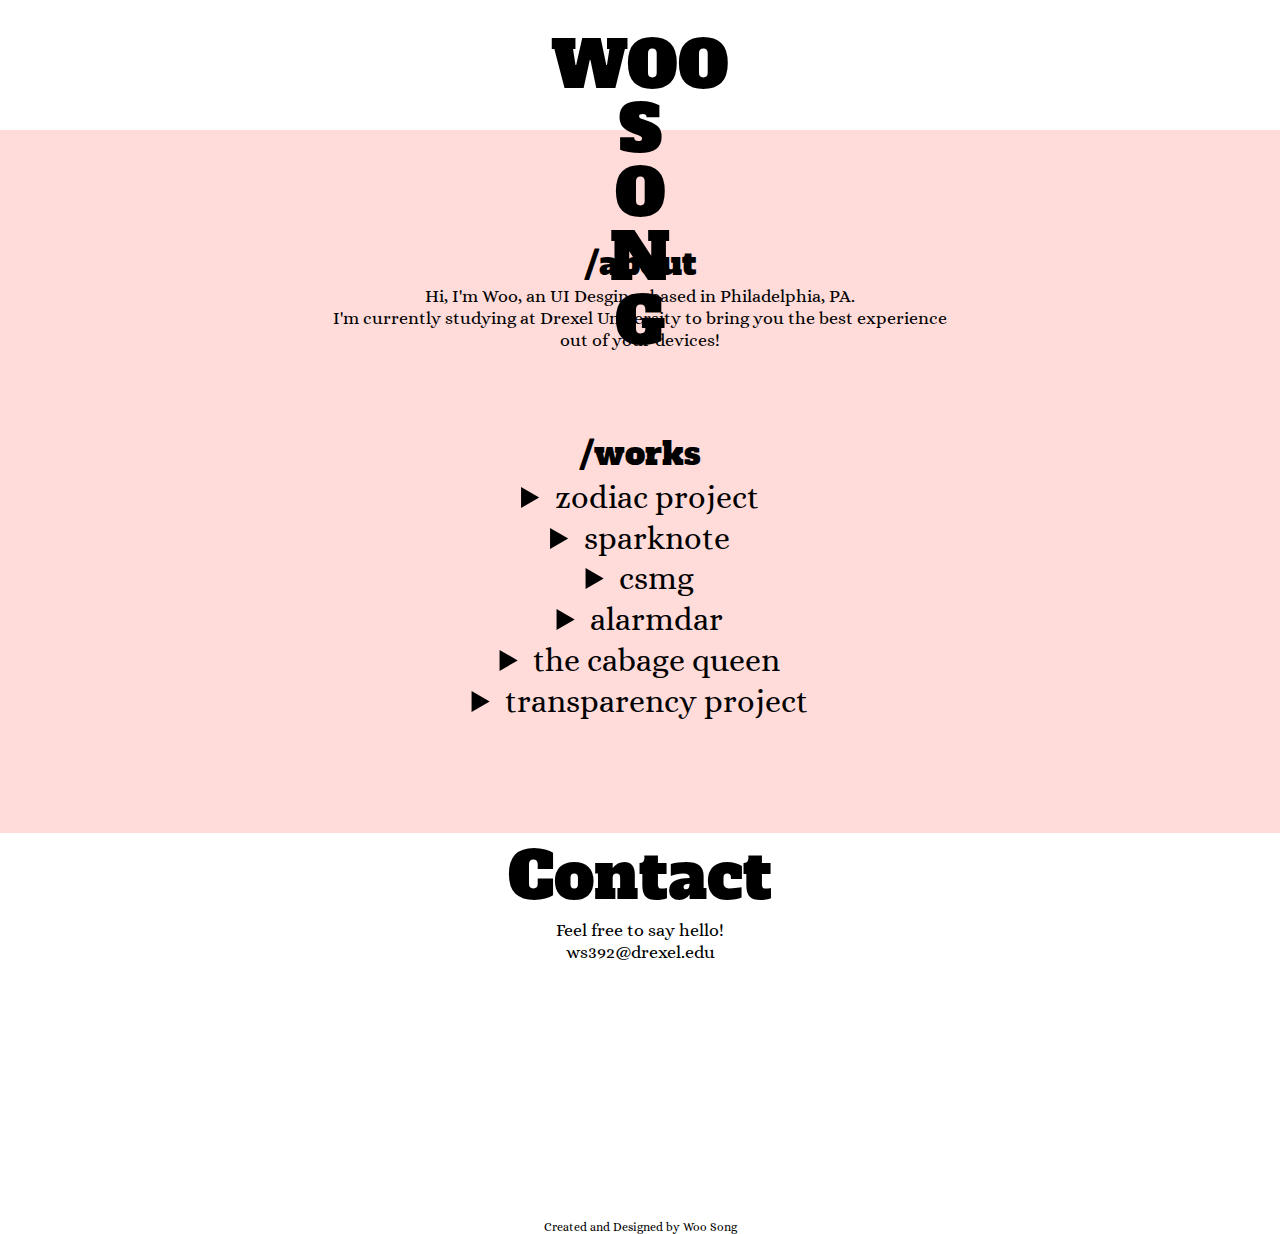
<file: index.html>
<!DOCTYPE html>
<html lang="en">
    <head>
        <meta charset="UTF-8">
        <meta name="viewport" content="width=device-width, initial-scale=1.0">
        <meta http-equiv="X-UA-Compatible" content="ie=edge">

        <title>Woo Song</title>

        <link rel="stylesheet" type="text/css" href="style.css">
        <link href="https://fonts.googleapis.com/css?family=Alfa+Slab+One|Alice|Dorsa" rel="stylesheet">
    </head>
    <body>
        <!-- half-cut logo -->
        <div class="white">
            <header class="halfCut">
                WOO
                <div id="song">
                    <div id="s">S</div>
                    <div id="o">O</div>
                    <div id="n">N</div>
                    <div id="g">G</div>
                </div>
            </header>
            <div id="boxTop">
                <div class="noColor"></div>
                <div class="noColor"></div>
                <div class="pitch"></div>
                <div class="pitch"></div>
            </div>
        </div>

        <div class="wrapper">
            <!-- about -->
            <div class="about">
                <a href="#" class="divTitle">/about</a>
                <p>
                    Hi, I'm Woo, an UI Desginer based in Philadelphia, PA.<br>
                    I'm currently studying at Drexel University to bring you the best experience out of your devices!
                <p>
            </div>

            <!-- work items -->
            <div class="worksGrid">
                <a href="#" class="divTitle">/works</a>

                <details class="workContainer" id="workContainer-1">
                    <summary class="worksTitle">zodiac project</summary>
                    <div class="workItem">
                        <img class="horizontalImg" src="assets/thumbnails/zodiac.png" alt="Zodiac Project" />
                        <p>
                            The Zodiac Project invites you to the festival of Chinese Zodiac!
                            Clicking on each lamp will let you know what each animal symoblizes
                            and which zodiac animal you are based on your birthday.
                            My focus was to bring an uniqe and engaging interface to support the site's functionality.
                        </p>
                        <button class="close">close</button>
                    </div>
                </details>

                <details class="workContainer" id="workContainer-2">
                    <summary class="worksTitle">sparknote</summary>
                    <div class="workItem">
                        <img class="horizontalImg" src="assets/thumbnails/sparknote.png" alt="SparkNote Redesign Project" />
                        <p>
                            My job in this project was to re-design SparkNote in a way that it brings the
                            most appropriate and the quickest result for users' goals from the site.
                            I focused on organizing the contents in the main page to allow users to access
                            what they want at their first glance, and supporting secondary study guide within the study guide page;
                            this will help reducing the number of page-switching/tab-switching within one page.
                        </p>
                        <button class="close">close</button>
                    </div>
                </details>

                <details class="workContainer" id="workContainer-3">
                    <summary class="worksTitle">csmg</summary>
                    <div class="workItem">
                        <img class="horizontalImg" src="assets/thumbnails/csmg.png" alt="CSMG Mock-Up" />
                        <p>
                            My frist project in Web Design.
                            CSMG is the mortgage company located in Blue Bell, PA.
                            The color combination of Green and Gold helps setting the company's identity
                            as a business involving assets.
                        </p>
                        <button class="close">close</button>
                    </div>
                </details>

                <details class="workContainer" id="workContainer-4"> 
                    <summary class="worksTitle">alarmdar</summary>
                    <div class="workItem doubleSide">
                        <img class="verticalImg" src="assets/thumbnails/alarmdar.png" alt="Alarmdar Application Prototype" />
                        <p>
                            It was my first try coming up with an idea and a design for mobile application.
                            I came up with the idea from the experiences of myself setting up multiple alarms
                            for everyday's tasks.
                            Alarmdar is an application that will allows you to pick your events from your
                            desired calendar or event-schedulers and automatically sets multiple alarms 
                            based on the various options you can choose - your location from destination, transporation, etc.
                        </p>
                        <button class="close">close</button>
                    </div>
                </details>

                <details class="workContainer" id="workContainer-5">
                    <summary class="worksTitle">the cabage queen</summary>
                    <div class="workItem doubleSide">
                        <img class="verticalImg" src="assets/thumbnails/movie_poster.jpg" alt="Movie Poster using Self-Portrait" />
                        <p>
                            This is the product of my Illustration and Photoshop skills!
                            I used the photo of cabbage and myself to portrait myself with cabbage head in the Illustration.
                            To present myself as an alien villain invaiding an Earth,
                            I made use of the colors that will alert the viewers of dangers along with the rough textures
                            of the main logo.
                        </p>
                        <button class="close">close</button>
                    </div>
                </details>

                <details class="workContainer" id="workContainer-6">
                    <summary class="worksTitle">transparency project</summary>
                    <div class="workItem">
                        <img class="horizontalImg" src="assets/thumbnails/transparency.png" alt="Transparency Project" />
                        <p>
                            This Transparency Project will let you explore the power of Transparency!
                            The gradient waves that spans the bottom-half of the page will allow you to
                            experience what transparency can do to colors.
                        </p>
                        <button class="close">close</button>
                    </div>
                </details>

            </div>
        </div>

        <!-- contact -->
        <div class="contact">
            <div id="boxBottom">
                <div class="noColor"></div>
                <div class="noColor"></div>
                <div class="noColor"></div>
                <div class="noColor"></div>
                <div class="noColor"></div>
                <div class="pitch"></div>
                <div class="pitch"></div>
            </div>
            <a href="#" class="halfCut">Contact</a>
            <p>
                Feel free to say hello!<br>
                <a href="mailto:ws392@drexel.edu">ws392@drexel.edu</a>
            </p>
        </div>

        <!-- footer -->
        <footer>
            Created and Designed by Woo Song
        </footer>

        <script src="main.js"></script>
    </body>
</html>
</file>
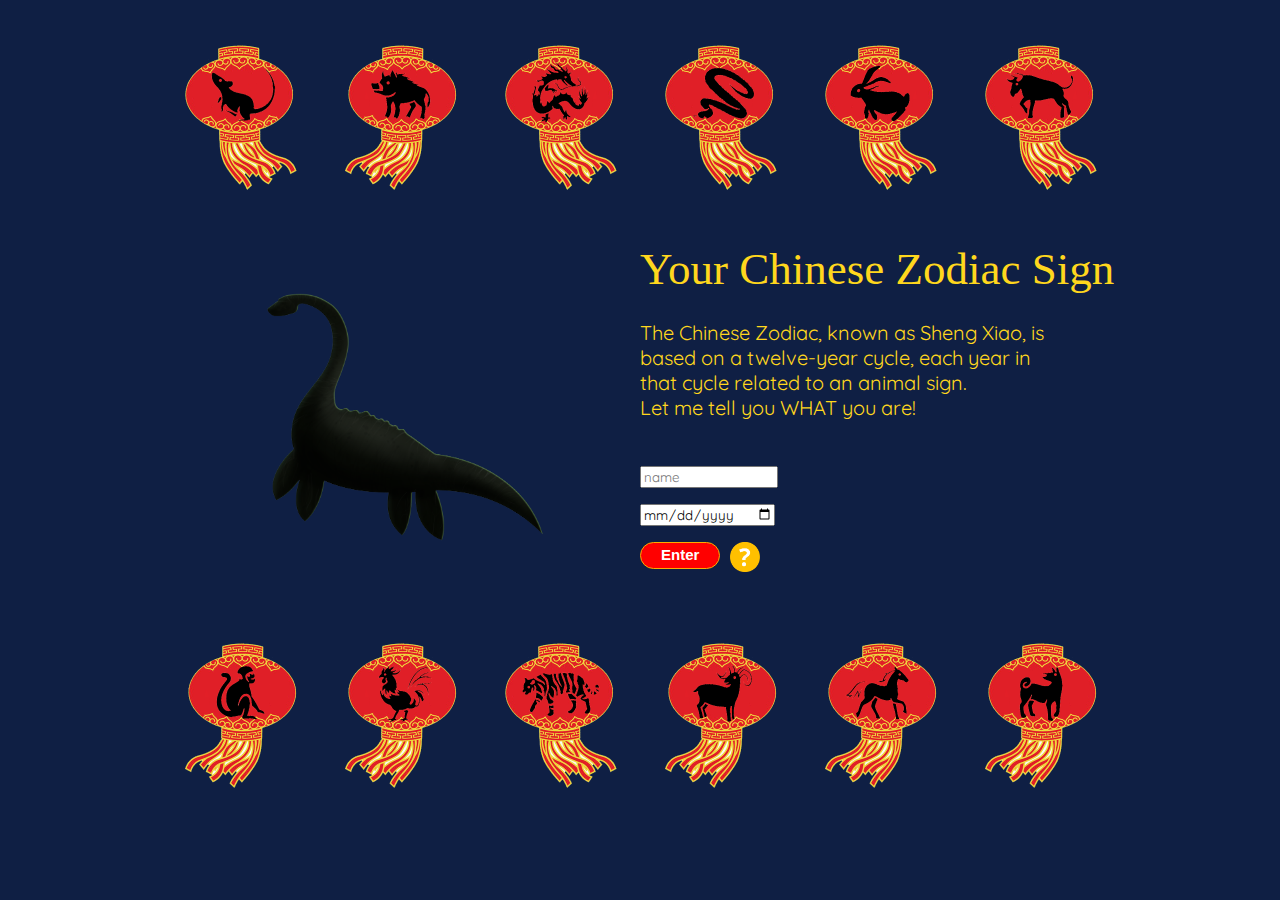
<file: assets/portfolio/Web/IDM231_FINAL/index.html>
<!DOCTYPE html>
<html>
    <head>
        <title>Your Chinese Zodiac Sign</title>
        <link rel="stylesheet" type="text/css" href="style.css">
        <!-- embedding webfonts -->
        <link rel="stylesheet" link href="https://fonts.googleapis.com/css?family=Mountains+of+Christmas|Quicksand">
    </head>

    <body>
        <div class = "wrapper">
        <div class = "interface">
        <!-- buttons row1 -->
        <div class = "buttons row1">
            <img id = "rat-button" src="images/buttons/rat.png" alt = "rat-button"/>
            <img id = "pig-button" src="images/buttons/pig.png" alt = "pig-button"/>
            <img id = "dragon-button" src="images/buttons/dragon.png" alt = "dragon-button"/>
            <img id = "snake-button" src="images/buttons/snake.png" alt = "snake-button"/>
            <img id = "rabbit-button" src="images/buttons/rabbit.png" alt = "rabbit-button"/>
            <img id = "ox-button" src="images/buttons/ox.png" alt = "ox-button"/>
        </div>
        <div class = "content">
                <!-- zodiac images -->
                <div class = "image-container" id = "image-container">
                    <img id = "rat-image" src = "images/results/rat.png" alt = "rat"/>
                    <img id = "pig-image" src = "images/results/pig.png" alt = "pig"/>
                    <img id = "dragon-image" src = "images/results/dragon.png" alt = "dragon"/>
                    <img id = "snake-image" src = "images/results/snake.png" alt = "snake"/>
                    <img id = "rabbit-image" src = "images/results/rabbit.png" alt = "rabbit"/>
                    <img id = "ox-image" src = "images/results/ox.png" alt = "ox"/>
                    <img id = "monkey-image" src = "images/results/monkey.png" alt = "monkey"/>
                    <img id = "rooster-image" src = "images/results/rooster.png" alt = "rooster"/>
                    <img id = "tiger-image" src = "images/results/tiger.png" alt = "tiger"/>
                    <img id = "sheep-image" src = "images/results/sheep.png" alt = "sheep"/>
                    <img id = "horse-image" src = "images/results/horse.png" alt = "horse"/>
                    <img id = "dog-image" src = "images/results/dog.png" alt = "dog"/>
                    <img id = "default-image" src = "images/results/default.png" alt = "none-selected"/>
                </div>
                <div class = "content-container">
                    <!-- title and result text -->
                    <p id = "title">Your Chinese Zodiac Sign</p>
                    <div id = "date-container">
                        <p>12/22 - 1/19</p>
                        <p>11/22 - 12/21</p>
                        <p>10/24 - 11/21</p>
                        <p>9/23 - 10/23</p>
                        <p>8/23 - 9/22</p>
                        <p>7/23 - 8/22</p>
                        <p>6/22 - 7/22</p>
                        <p>5/21 - 6/21</p>
                        <p>4/20 - 5/20</p>
                        <p>3/21 - 4/19</p>
                        <p>2/19 - 3/20</p>
                        <p>1/20 - 2/18</p>
                    </div>
                    <div class = "test-content" id = "test-content">
                        <p id = "rat-text">People born in the Year of the Rat are instinctive, acute and alert in nature which makes them to be brilliant businessmen.</p>
                        <p id = "pig-text">People with Chinese zodiac Pig sign are considerate, responsible, independent and optimistic.</p>
                        <p id = "dragon-text">People with Chinese zodiac Dragon sign are usually a group of people who are lively, intellectual and excitable.</p>
                        <p id = "snake-text">People with Chinese zodiac sign 'Snake', sensitive and humorous, and most of them are gifted in literature and art.</p>
                        <p id = "rabbit-text">People with Chinese zodiac Rabbit sign usually impress others with an image of tenderness, grace and sensitive.</p>
                        <p id = "ox-text">People born in the Year of Ox bear persistent, simple, honest, and straightforward characteristics.</p>
                        <p id = "monkey-text">The general image of people born in the Year of the Monkey is of always being smart, clever and intelligent, especially in their career and wealth.</p>
                        <p id = "rooster-text">People born in the Year of Rooster according to Chinese zodiac have many excellent characteristics, such as being honest, bright, communicative and ambitious.</p>
                        <p id = "tiger-text">People with Chinese zodiac sign 'Tiger' are powerful, independent, confident and brave. They have strong sense of errantry, being frank and easy to win others' trust.</p>
                        <p id = "sheep-text">People born in the Year of the Sheep are tender, polite, filial, clever, and kind-hearted.</p>
                        <p id = "horse-text">They always impress upon people with dynamic, zealous and generous image.</p>
                        <p id = "dog-text">People born in the Year of the Dog are usually independent, sincere, loyal and decisive according to Chinese zodiac analysis.</p>
                        <p id = "default-text">The Chinese Zodiac, known as Sheng Xiao, is based on a twelve-year cycle, each year in that cycle related to an animal sign.
                                <br/>Let me tell you WHAT you are!</p>
                    </div>
                    <div class = "input-container">
                        <form id = "input-fields" onsubmit="event.preventDefault(); return getZodiacAnimal();">
                            <p>
                                <input id = "name" name = "name" type = "text" placeholder = "name">
                            </p>
                            <p>
                                <input id = "bday" name = "bday" type = "date" required>
                            </p>
                            <input id = "enter" type= "submit" value = "Enter">
                        </form>
                            <img id = "help-button" src = "images/help.png"/>
                    </div>
                </div>
        </div>
        <!-- help image -->
        <div class = "help">
            <img id = "help-image" src="images/help-ss.png"/>
            <a href="#" id = "exit-help">X</a>
        </div>

        <!-- buttons row2 -->
        <div class = "buttons row2">
            <img id = "monkey-button" src="images/buttons/monkey.png" alt = "monkey-button"/>
            <img id = "rooster-button" src="images/buttons/rooster.png" alt = "rooster-button"/>
            <img id = "tiger-button" src="images/buttons/tiger.png" alt = "tiger-button"/>
            <img id = "sheep-button" src="images/buttons/sheep.png"/ alt = "sheep-button">
            <img id = "horse-button" src="images/buttons/horse.png"/ alt = "horse-button">
            <img id = "dog-button" src="images/buttons/dog.png" alt = "dog-button"/>
        </div>
        </div> 
        
        <!-- sounds -->
        <audio id="rat-sound" src="sounds/rat.mp3">No support for audio</audio>
        <audio id="pig-sound" src="sounds/pig.mp3">No support for audio</audio>
        <audio id="dragon-sound" src="sounds/dragon.mp3">No support for audio</audio>
        <audio id="snake-sound" src="sounds/snake.mp3">No support for audio</audio>
        <audio id="rabbit-sound" src="sounds/rabbit.mp3">No support for audio</audio>
        <audio id="ox-sound" src="sounds/ox.mp3">No support for audio</audio>
        <audio id="monkey-sound" src="sounds/monkey.mp3">No support for audio</audio>
	    <audio id="rooster-sound" src="sounds/rooster.mp3">No support for audio</audio>
        <audio id="tiger-sound" src="sounds/tiger.mp3">No support for audio</audio>
        <audio id="sheep-sound" src="sounds/sheep.mp3">No support for audio</audio>
        <audio id="horse-sound" src="sounds/horse.mp3">No support for audio</audio>
        <audio id="dog-sound" src="sounds/dog.mp3">No support for audio</audio>
        
        <script type="text/javascript" src="main.js"></script>
        </div>
    </body>
</html>
</file>
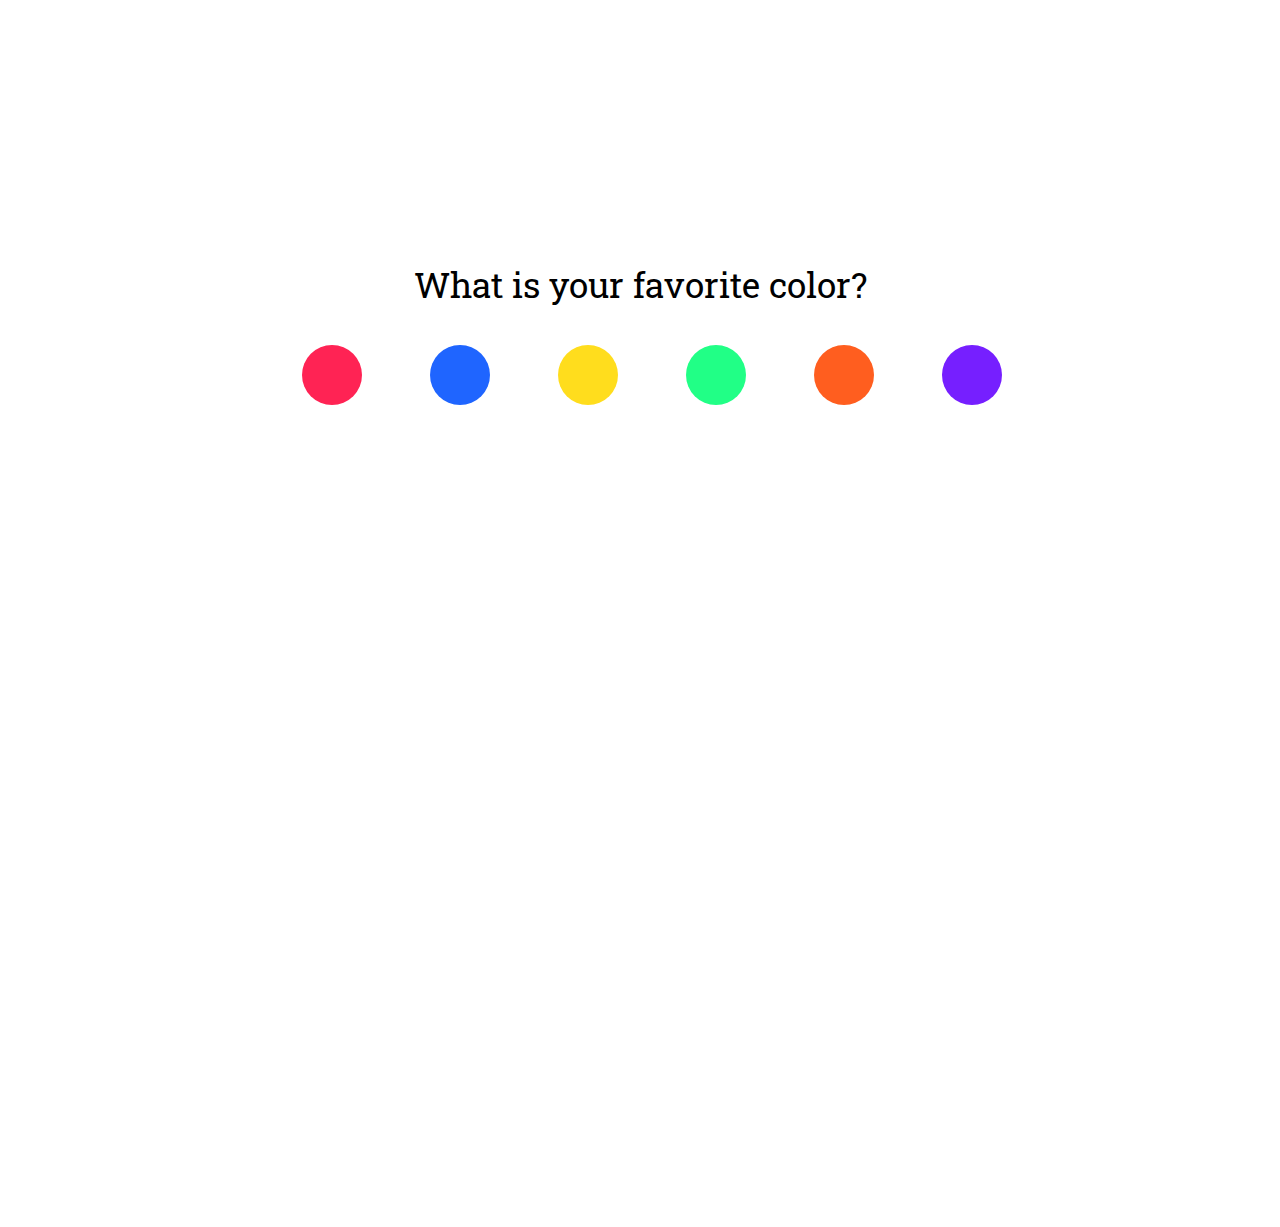
<file: assets/portfolio/Web/Personality_color/index.html>
<html>

	<head>
		<title>What's your favoriate color?</title>
		<link rel="stylesheet" type="text/css" href="css.css" />
		<script src="jquery-3.2.1.min.js"></script>
		<link href="https://fonts.googleapis.com/css?family=Roboto+Slab" rel="stylesheet">
	</head>
	
	<body id="bg">
		<div class="redPers fact1">You tend to be more extroverted, courageous, and confident.</div>
		<div class="redPers fact2">Actions are important to you, more so than words; you tend to have strong survival instincts.</div>
		<div class="redPers fact3">You tend to be more ambitious and competitive compared to others. You are in it to win it.</div>

		<div class="bluePers fact1">You are more reliable and trustworthy although it is not as easy for you to trust others until you are very sure about them.</div>
		<div class="bluePers fact2">You put more thought into your actions and what you say instead of acting impulsively.</div>
		<div class="bluePers fact3">You are genuine and feel a deep need for inner peace and harmony.</div>

		<div class="yellowPers fact1">Even though you are a fun and delightful person to be around, you are your harshest critic.</div>
		<div class="yellowPers fact2">You tend to be impulsive, but surround yourself with a selective group of friends rather than a crowd of many.</div>
		<div class="yellowPers fact3">You are more creative and imaginative. You love to dream big.</div>
		
		<div class="greenPers fact1">As cliché as it sounds, you tend to be a down-to-earth person that loves nature.</div>
		<div class="greenPers fact2">You are kind and compassionate to others and someone that others want to have around in any crisis.</div>
		<div class="greenPers fact3">You strive for balance and tend to wear your heart on your sleeve.</div>

		<div class="orangePers fact1">You are more inclined to listen to your gut and have a strong emotional sense, resilient.</div>
		<div class="orangePers fact2">You tend to be more optimistic and a motivator for others.</div>
		<div class="orangePers fact3">You enjoy spending time with others and tend to be the life of the party.</div>


		<div class="purplePers fact1">You tend to be more sensitive, compassionate, and understanding of others.</div>
		<div class="purplePers fact2">You have a peaceful nature to yourself even though what others say may be hurtful to you, you do not show it to others.</div>
		<div class="purplePers fact3">You are usually more introverted however you possess charismatic qualities as well.</div>


		<div id="colorcontain">
			<p>What is your favorite color?</p>
			<div id="red"></div>
			<div id="blue"></div>
			<div id="yellow"></div>
			<div id="green"></div>
			<div id="orange"></div>
			<div id="purple"></div>
		</div>
		
		<img id="redbg" src="bg_red.png" />
		<img id="bluebg" src="bg_blue.png" />
		<img id="yellowbg" src="bg_yellow.png" />
		<img id="greenbg" src="bg_gree.png" />
		<img id="orangebg" src="bg_orange.png" />
		<img id="purplebg" src="bg_purple.png" />
		
		<canvas id="canvas">Your browser does not support the HTML5 canvas tag.</canvas>
		
		<script src="https://ajax.googleapis.com/ajax/libs/jquery/3.2.1/jquery.min.js"></script>
		<script type="text/javascript" src="js.js"></script>
	</body>

</html>
</file>
<file: style.css>
/* general styles */
html {
    font-size: 100%;
    width: 100%;
    margin: 0;
    padding: 0;
}

body {
    margin: 0;
    padding: 0;
    width: 100%;
    /*display: flex;
    flex-direction: column;
    align-items: center;*/
}

footer{
    font-family: 'Alice', serif;
    font-size: .75rem;
    text-align: center;
    margin-top: 20%;
}

a{
    color: black;
    text-decoration: none;
}


/* half-cut logo/contact styles */
.white{
    width: 100%;
    height: 7rem;
    background-color: white;
}

header.halfCut{
    margin-top: 1.15rem;
    padding-top: 1rem;
    text-align: center;
    line-height: 1;
}

.contact{
    text-align: center;
}

.boxTop{
    position: relative;
    background-color: #FFDBD9;
    width: 7rem;
    height: 2rem;
    margin-left: 50%;
    top: -2rem;  
}

.boxBottom{
    position: relative;
    background-color: #FF9EA0;
    width: 7rem;
    height: 2rem;
}


/* general wrapper styles */
.wrapper{
    width: 100%;
    background-color: #FFDBD9;
    display: flex;
    flex-direction: column;
    align-items: center;
    text-align: center;
}

.halfCut{
    font-family: 'Alfa Slab One', cursive;
    font-size: 4rem;
}

.divTitle{
    font-family: 'Alfa Slab One', cursive;
    font-size: 2rem;
}

.about p, .contact p{
    font-family: 'Alice', serif;
    font-size: 1.1rem;
    line-height: 1.25;
    margin: auto 10%;
    text-align: center;
}

.contact p a{
    cursor: pointer;
}

.about{
    margin-top: 7rem;
}


/* worksGrid styles */
.worksGrid{
    width: inherit;
    display: flex;
    flex-direction: column;
    align-items: center;
    justify-content: center;
    margin-top: 5rem;
    margin-bottom: 7rem;
}

.workContainer{
    width: 100%;
}

.worksTitle{
    font-family: 'Alice', serif;
    font-size: 2rem;
    padding: .15rem;
    cursor: pointer;

    /*transition: background-color 2s ease-out 1s;*/
}

.worksTitle:hover{
    background-color: #FF9EA0;
}

.workItem{
    background-color: white;
    margin-bottom: 5%;
}

.horizontalImg{
    width: 100%;
    margin-top: 2rem;
    margin-bottom: 1rem;
}

.verticalImg{
    width: 50%;
    margin-top: 2rem;
    margin-bottom: 1rem;
}

.workItem p{
    font-family: 'Alice', serif;
    max-width: 100%;
    margin: 0 auto;
    margin-bottom: 2rem;
    padding: 0 3rem;
    line-height: 1.5;
}

.close{
    font-family: 'Dorsa', sans-serif;
    font-size: 1.6rem;
    cursor: pointer;
    background: none;
    border: none;
    margin: 0;
    padding: 0;
    padding-bottom: 1.5rem;
}

.close:hover{
    text-decoration: underline;
}

/* 700px=40rem breakpoint styles */
@media (min-width: 40rem) {
    .horizontalImg{
        width: 80%;
        margin-top: 2rem;
        margin-bottom: 1rem;
    }
    
    .verticalImg{
        width: 50%;
        margin-top: 2rem;
        margin-bottom: 1rem;
    }
    
    .workItem p{
        font-family: 'Alice', serif;
        width: 80%;
        margin: 0 auto;
        margin-bottom: 2rem;
        padding: 0 2rem;
        line-height: 1.5;
    }
  }

  

/* 1200px=75rem breakpoint styles */
@media (min-width: 75rem) {
    .doubleSide{
        display: grid;
        justify-content: center;
        align-items: center;
        grid-template-columns: 1fr 1fr;
        grid-template-rows: 4/5fr 1/5fr;
        grid-template-areas: 
            'img p'
            'img close';
    }

    .verticalImg{
        grid-area: img;
        align-self: center;

        width: 50%;
        justify-self: end;
        margin-top: 2rem;
        margin-bottom: 2rem;
    }
    
    .doubleSide p{
        grid-area: p;

        margin-top: 2rem;
        margin-left: 0;
    }

    .doubleSide .close{
        grid-area: close;
    }
  }
</file>
<file: assets/portfolio/Web/IDM231_FINAL/style.css>
/* General HTML Style */
html{
    background: #0f1f44;
}

/* Wrapper Style */
.wrapper {
    width: 960px;
    height: 600px;
    margin: 0 auto;
}

/* Buttons Sytle */
.buttons img{
    width: 130px;
    height: auto;
    margin: auto;
    cursor: pointer;
}

.row1{
    padding-top: 30px;
    display: grid;
    grid-template-columns: repeat(6,1fr);
}

.row2{
    display: grid;
    grid-template-columns: repeat(6,1fr);
}

/* Test Content Style */
.content{
    display: grid;
    grid-template-columns: repeat(2,1fr);
    margin-top: auto;
    margin-bottom: auto; 
}

.image-container img{
    display: none;
    width: 250px;
    height: auto;
    margin-left: auto;
    margin-right: auto;
    margin-top: 70px;
}

#default-image{
    display: block;
    width: 330px;
    height: auto;
}

#rat-image{
    height:300px;
    width: auto;
}

.content-container{
    display: block;
    margin-left: auto;
	margin-right: auto;
}

.test-content{
    padding-right: 50px;
    height: 100px;
}

#title{
    color: #ffd71d;
    font-family: 'Mountains of Christmas', cursive;
    font-size: 45px;
    margin-bottom: 25px;
}

#date-container p {
    font-family: 'Quicksand', sans-serif;
    color: #ffd71d;
    font-size: 30px;
    margin: 0;
    display: none;
}

.test-content p{
    display: none;
    font-family: 'Quicksand', sans-serif;
    color: #ffd71d;
    font-size: 20px;
}

#default-text{
    display: block;
}

.input-container{
    padding-top: 30px;
    display: block;
    padding-bottom: 60px;
}

#name, #bday{
    width: 130px;
    font-family: 'Quicksand', sans-serif;
}

#enter{
    padding: 3px 20px 5px;
    font-size: 15px;
    background-color: rgb(255, 0, 0);
    font-weight: bold;
    color: #ffffff;
    border-radius: 100px;
    -moz-border-radius: 100px;
    -webkit-border-radius: 100px;
    border: 1px solid rgb(252, 172, 0);
    cursor: pointer;
    float: left;
}

#enter:hover{
    background-color: rgb(255, 71, 71);
}

#help-button{
    width: 30px;
    height: auto;
    padding-left: 10px;
    cursor: pointer;
}

/* Help Image Style */
.help{
    top:20%;
    margin-left: auto;
    margin-right: auto;
    position: absolute;
}

#help-image{
    display: none;
    width: 1000px;
    height: auto;
    border: white solid 3px;
}

.help a{
    display: none;
    color: white;
    text-decoration: none;
    font-family: 'Quicksand', sans-serif;
    font-size: 40px;   
    position: absolute;
    top: 0;
    right: 10px;
}
</file>
<file: assets/portfolio/Web/Personality_color/css.css>
*{overflow: hidden}
/* Background images */

#redbg, #bluebg, #yellowbg, #greenbg, #orangebg, #purplebg{
	width: 100%;
    height: 100%;
    position: absolute;
    top: 0;
    left: 0;
    z-index: -5000;
	display: none;
}

/* Pers Info */
.redPers, .yellowPers, .orangePers, .greenPers, .purplePers, .bluePers{
    position: absolute;
    text-align: left;
    top: 50%;
    left: 50%;
    transform: translate(-50%, -50%);
    color: black;
    display: none;
	font-family: 'Roboto Slab', serif;
	font-size: 25px;
}

.fact1 {
	margin-top: -5%;
	width: 230px;
	margin-left: -40%;
}

.fact2 {
	margin-top: -5%;
	width: 230px;
}

.fact3 {
	margin-top: -5%;
	width: 230px;
	margin-left: 40%;
}



/* Circles */
#red {
    position: absolute;
    border-radius: 50%;
    width: 60px;
    height: 60px;
    background: #ff2354;
    margin-top: 2%;
    margin-left: 23%;
    cursor: pointer ;
}

#red:hover, #blue:hover, #yellow:hover, #green:hover, #orange:hover, #purple:hover {
   transform: translate(0px, -20px);
}

#blue {
    position: absolute;
    border-radius: 50%;
    width: 60px;
    height: 60px;
    background: #1f65ff;
    margin-top: 2%;
    margin-left: 33%;
    cursor: pointer ;
}

#yellow {
    position: absolute;
    border-radius: 50%;
    width: 60px;
    height: 60px;
    background: #ffdd1d;
    margin-top: 2%;
    margin-left: 43%;
    cursor: pointer ;
}

#green {
    position: absolute;
    border-radius: 50%;
    width: 60px;
    height: 60px;
    background: #21ff86;
    margin-top: 2%;
    margin-left: 53%;
    cursor: pointer ;
}

#orange {
    position: absolute;
    border-radius: 50%;
    width: 60px;
    height: 60px;
    background: #ff5e1f;
    margin-top: 2%;
    margin-left: 63%;
    cursor: pointer ;
}

#purple {
    position: absolute;
    border-radius: 50%;
    width: 60px;
    height: 60px;
    background: #761fff;
    margin-top: 2%;
    margin-left: 73%;
    cursor: pointer ;
}

#colorcontain {
    padding: 0;
    margin: auto;
}

#colorcontain p { 
    display: flex;
    justify-content: center;
	font-family: 'Roboto Slab', serif;
	margin-top: 20%;
    margin-bottom: 1%;
	font-size: 35px;
}
</file>
